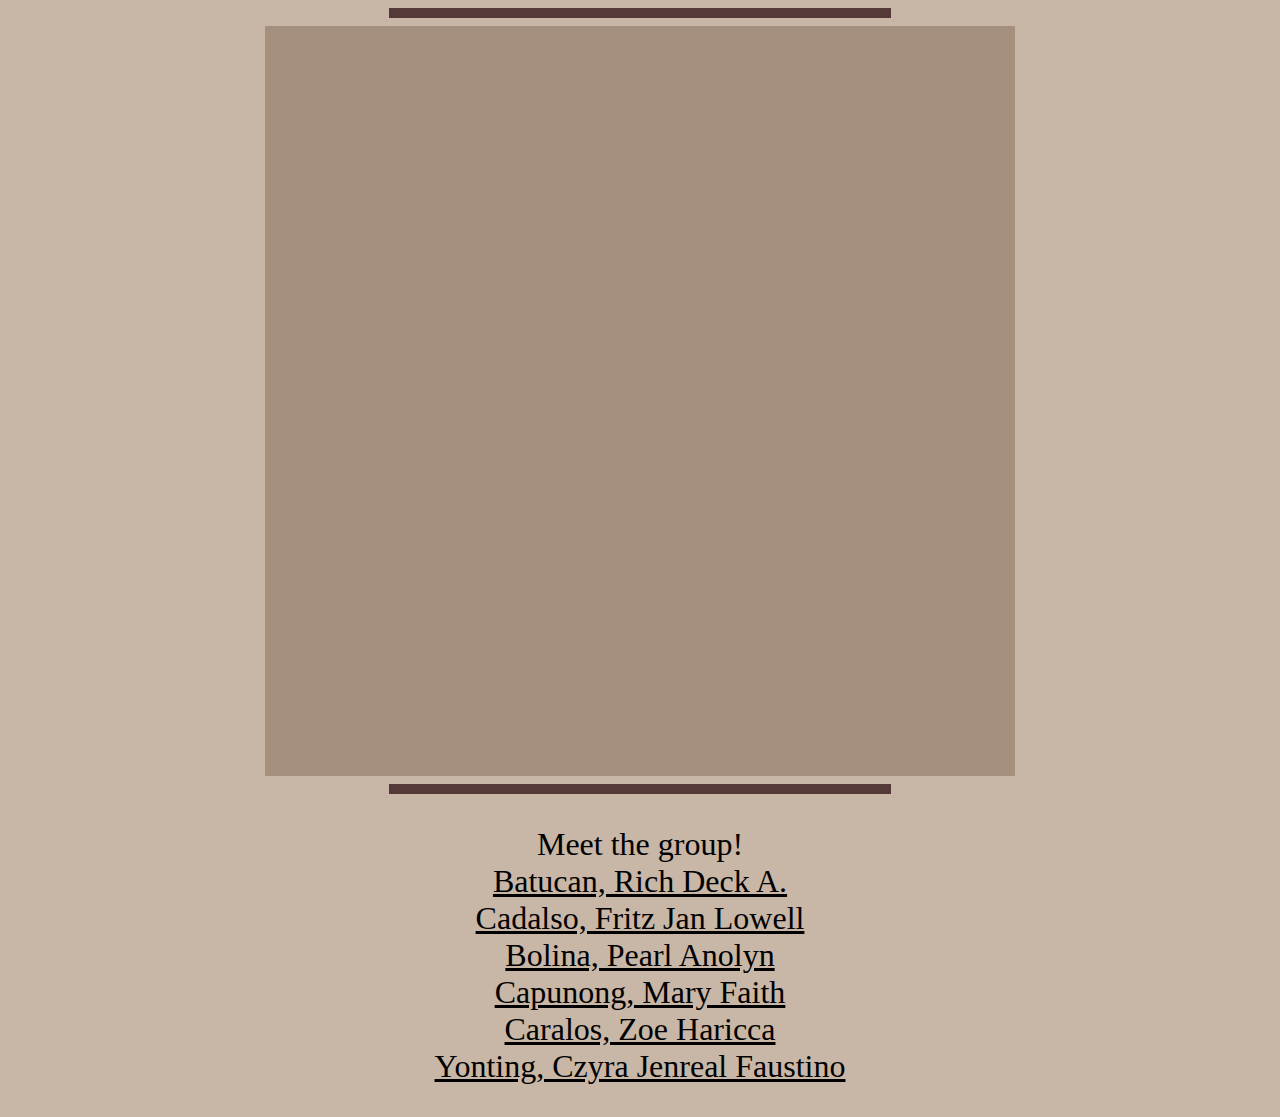
<file: file 2/Compilation of all websites Variation 2.html>
<html>
<head>
<title> ICT Group Performance Task </title>
</head>
<body style="background-color: #C8B6A6;"">

    <hr size="10" width="500" color="#553939">
<center><iframe name="iframe_a" style="border:5px;background-color: #A4907C;" title="all" height="750" width="750"> </iframe>
    <hr size="10" width="500" color="#553939">

    <p style="font-size:xx-large"> 
        Meet the group! <br>
        <a href="C:\Users\User\Downloads\Q4FIRSTGRPACT\Batucan.html" target="iframe_a" style="color:black;font-family: Verdana;"> Batucan, Rich Deck A.</a> <br>
        <a href="C:\Users\User\Downloads\Q4FIRSTGRPACT\Cadalso.html" target="iframe_a" style="color:black;font-family: Verdana;"> Cadalso, Fritz Jan Lowell</a> <br>
        <a href="C:\Users\User\Downloads\Q4FIRSTGRPACT\Bolina.html" target="iframe_a" style="color:black;font-family: Verdana;"> Bolina, Pearl Anolyn</a> <br>
        <a href="C:\Users\User\Downloads\Q4FIRSTGRPACT\Capunong.html" target="iframe_a" style="color:black;font-family: Verdana;"> Capunong, Mary Faith</a> <br>
        <a href="C:\Users\User\Downloads\Q4FIRSTGRPACT\Caralos.html" target="iframe_a" style="color:black;font-family: Verdana;"> Caralos, Zoe Haricca</a> <br>
        <a href="C:\Users\User\Downloads\Q4FIRSTGRPACT\Yonting.html" target="iframe_a" style="color:black;font-family: Verdana;"> Yonting, Czyra Jenreal Faustino</a> <br>
    </p>

</body>
</html>
</file>
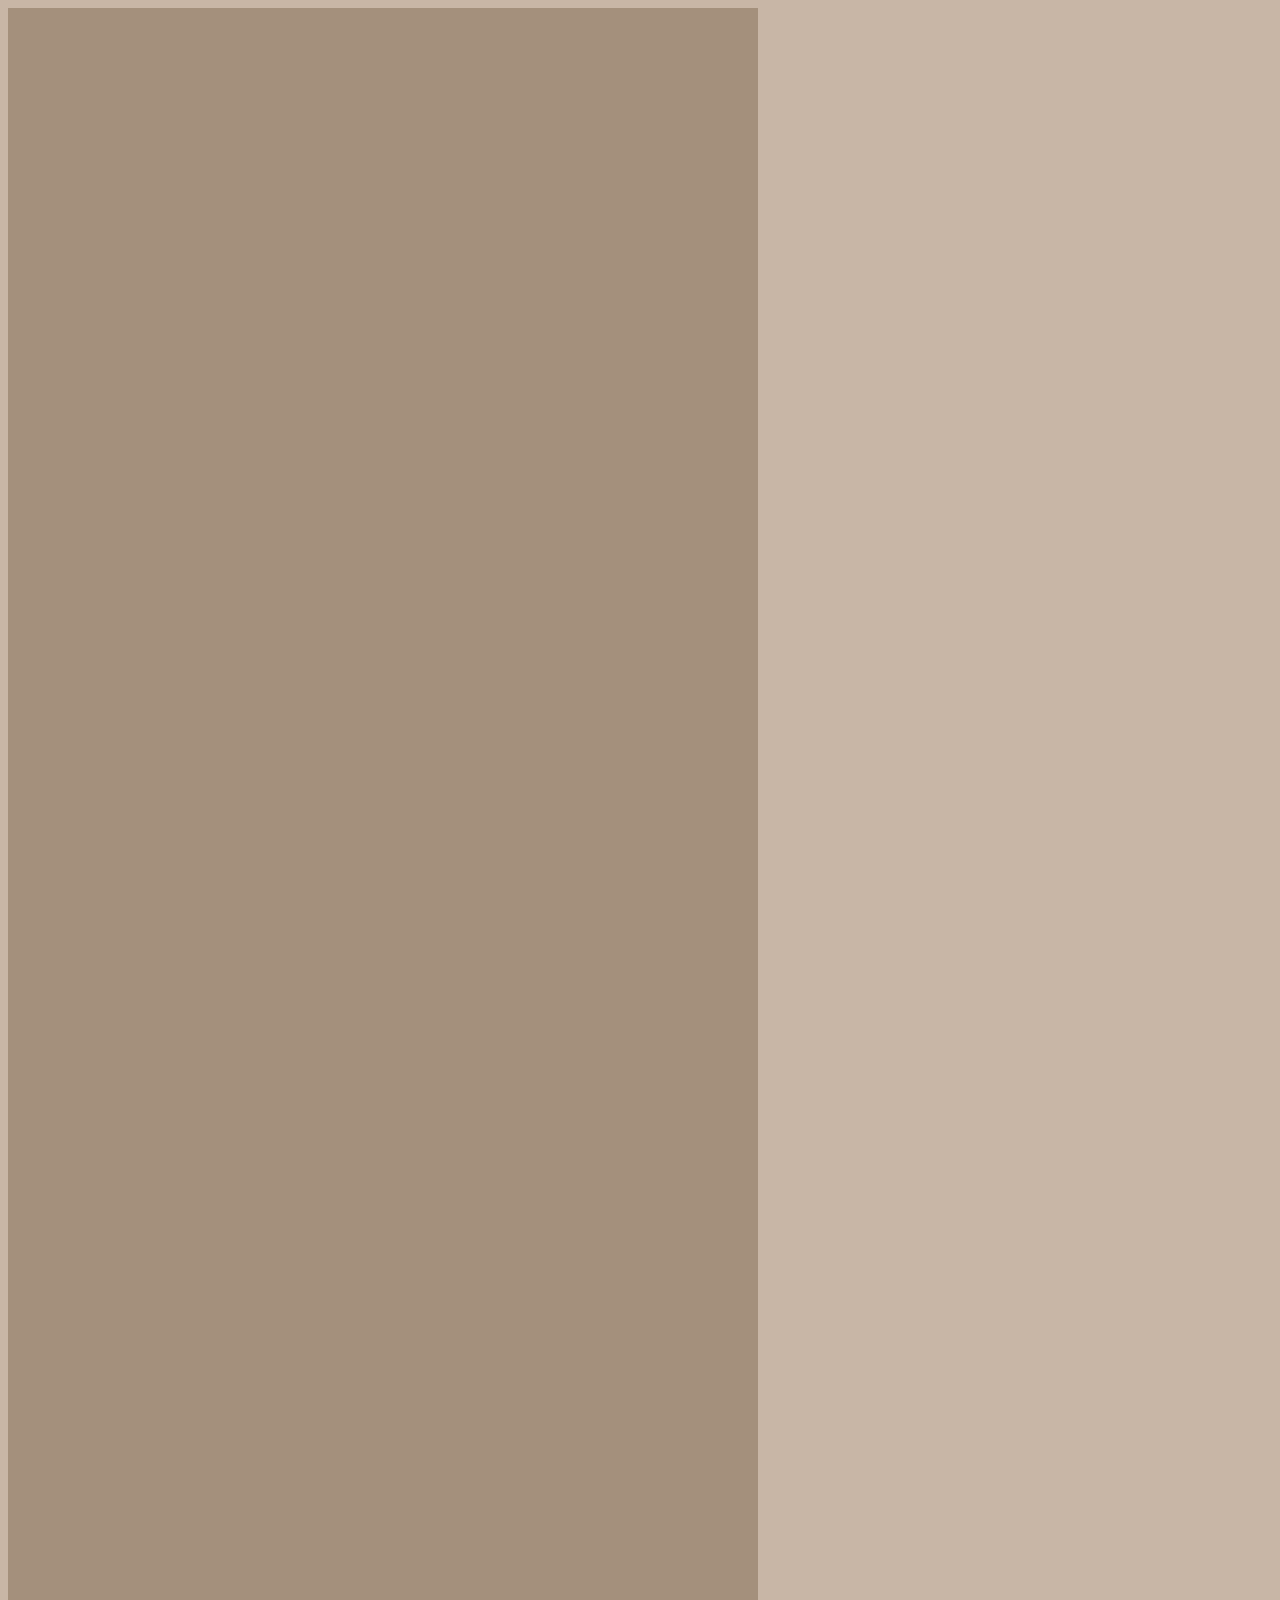
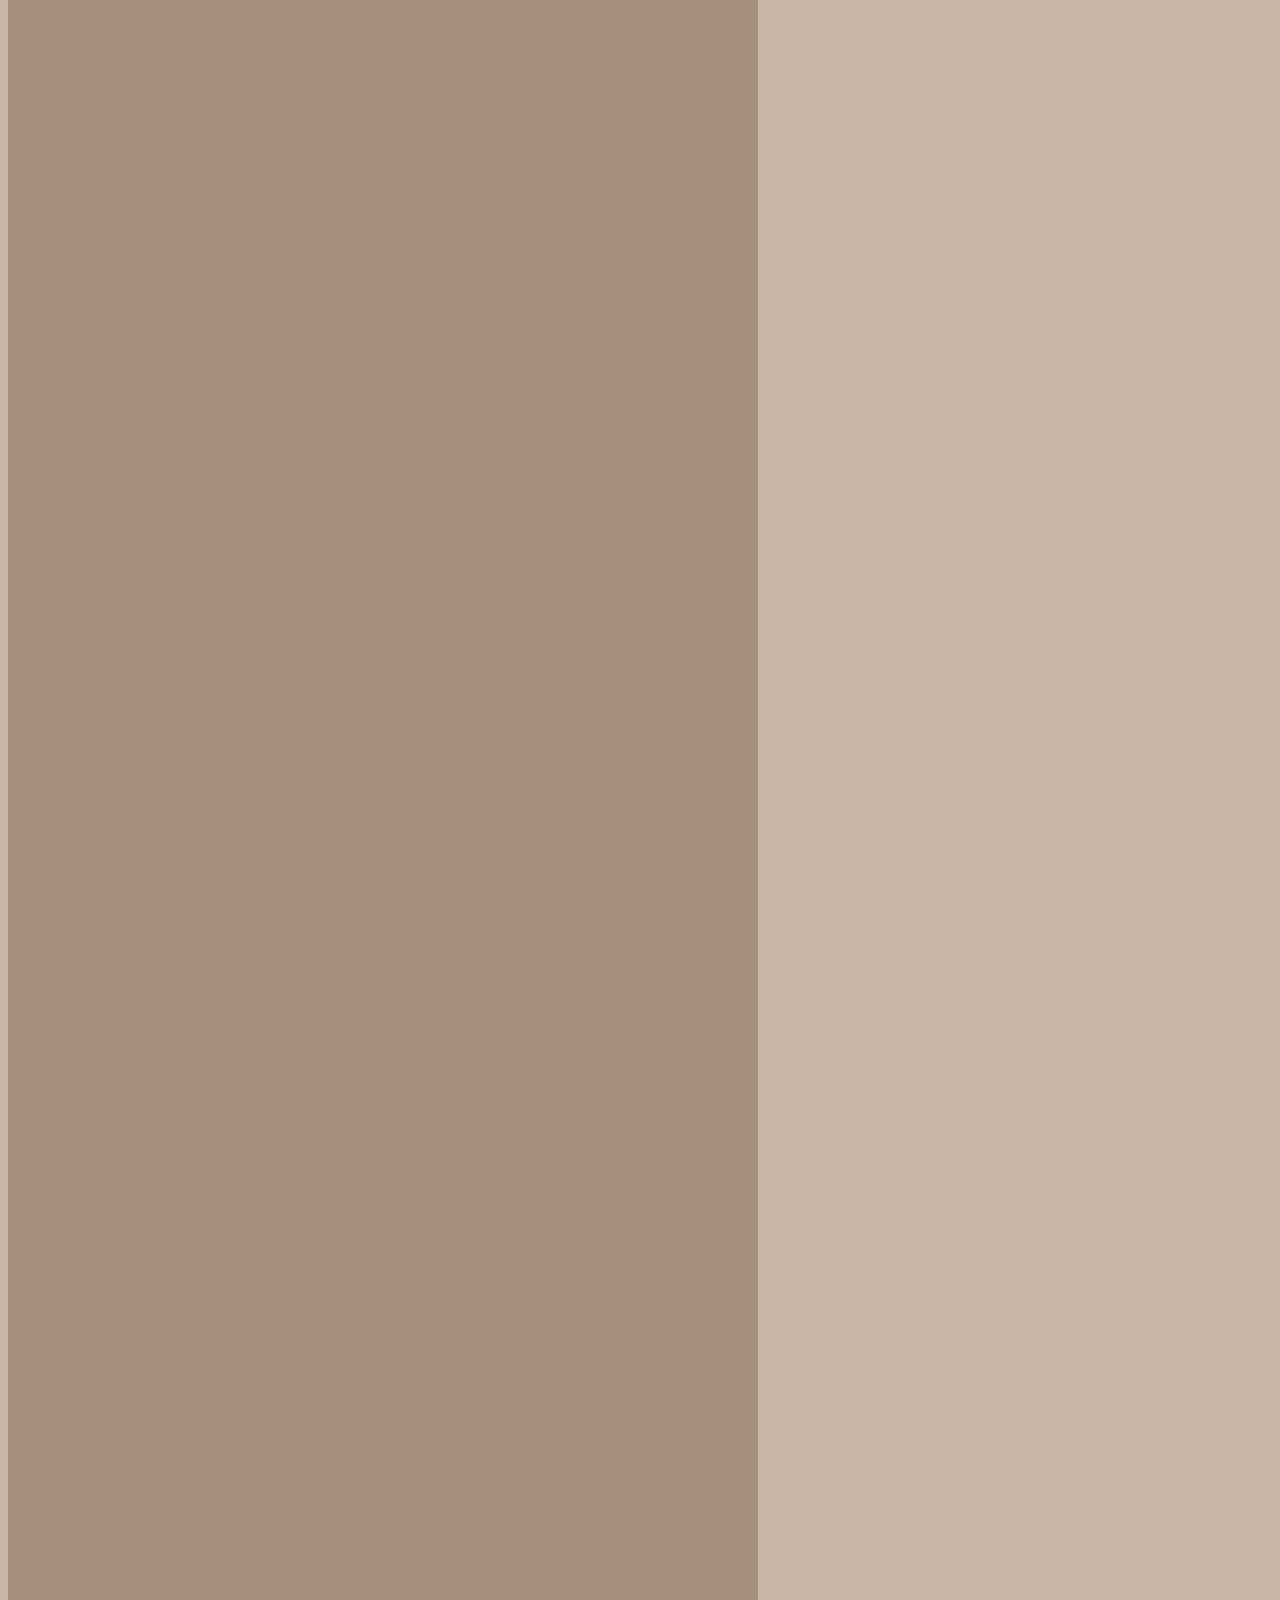
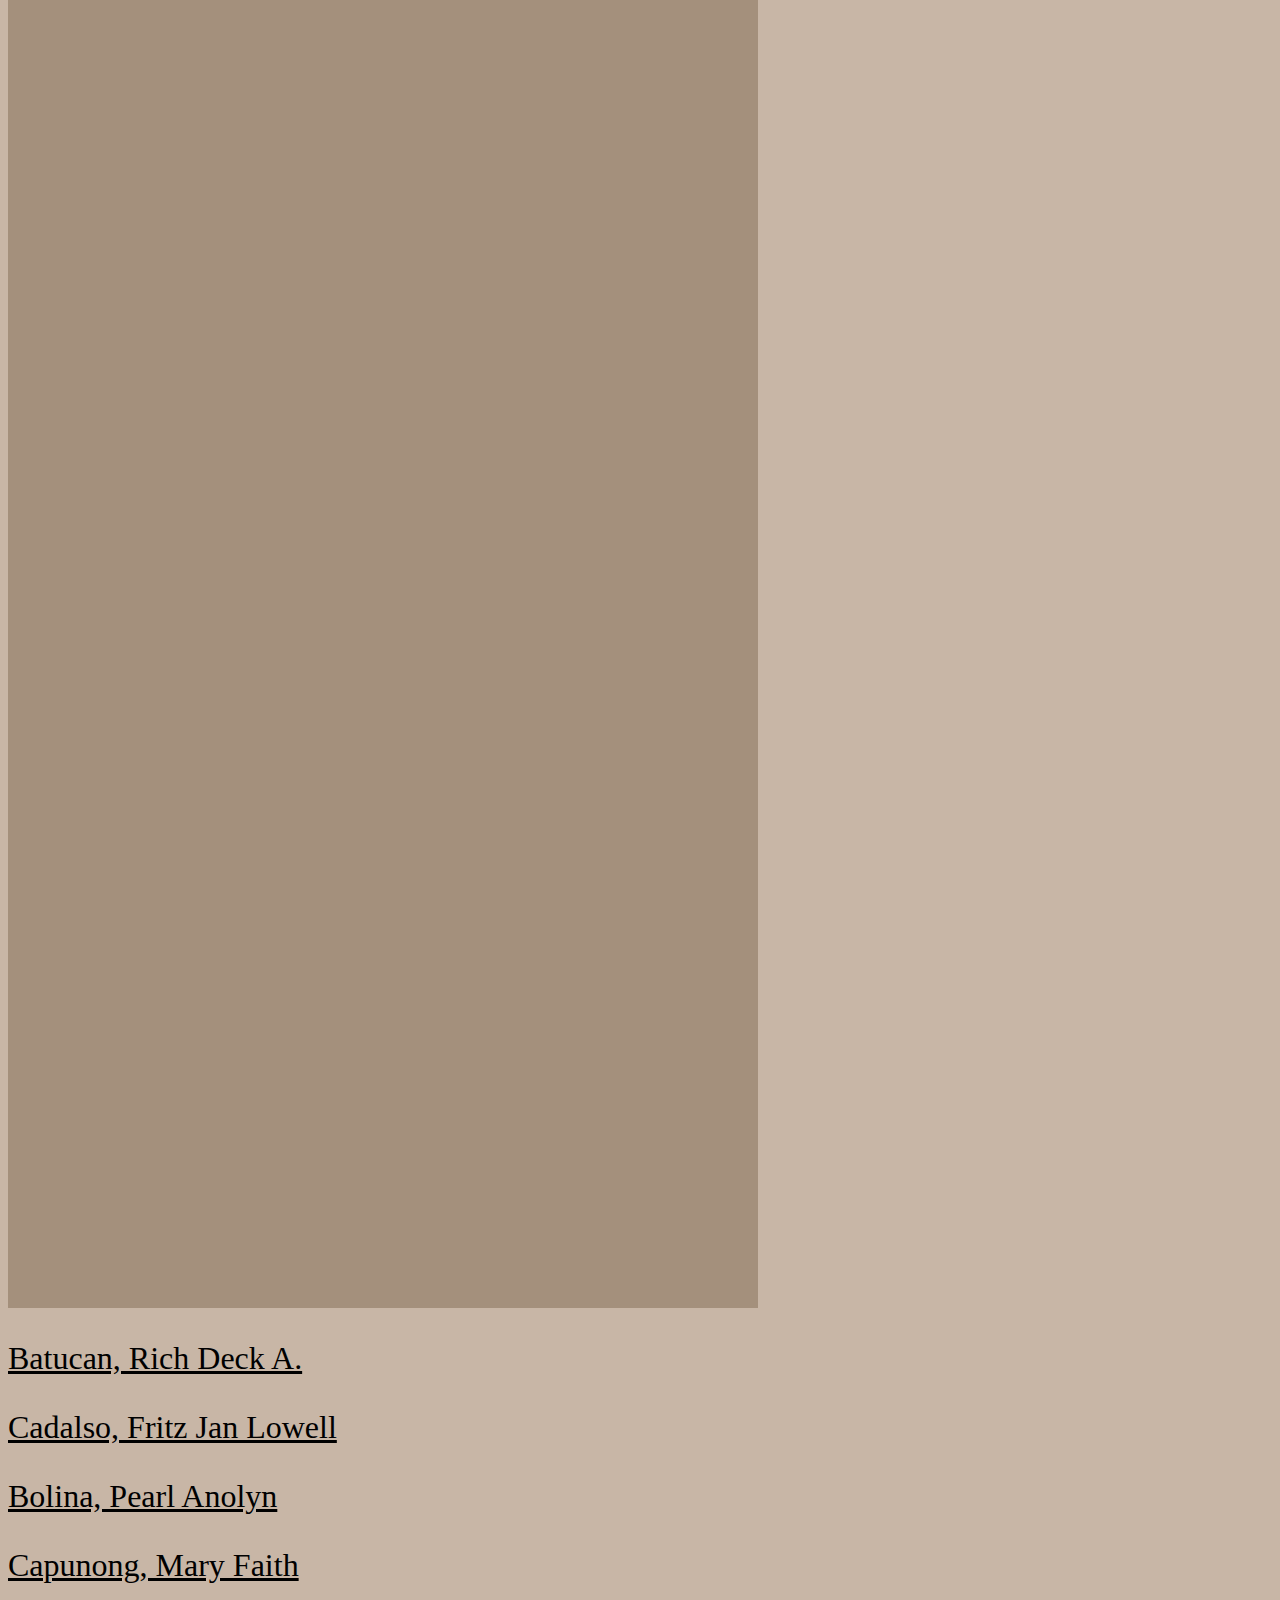
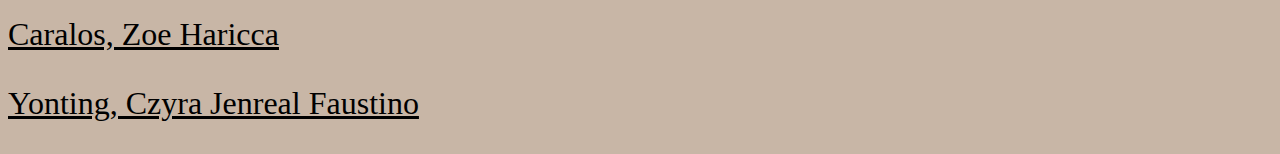
<file: file 2/Compilation of all websites.html>
<html>
<head>
<title> ICT Group Performance Task </title>
</head>
<body style="background-color: #C8B6A6;"">

<iframe name="iframe_a" style="border:5px;background-color: #A4907C;" title="Batucan" height="750" width="750"> </iframe>
<iframe name="iframe_b" style="border:5px;background-color: #A4907C;" title="Cadalso" height="750" width="750"> </iframe>
<iframe name="iframe_c" style="border:5px;background-color: #A4907C;" title="Bolina" height="750" width="750"> </iframe>
<iframe name="iframe_d" style="border:5px;background-color: #A4907C;" title="Capunong" height="750" width="750"> </iframe>
<iframe name="iframe_e" style="border:5px;background-color: #A4907C;" title="Caralos" height="750" width="750"> </iframe>
<iframe name="iframe_f" style="border:5px;background-color: #A4907C;" title="Yonting" height="750" width="750"> </iframe>

<p style="font-size:xx-large"> <a href="C:\Users\User\Downloads\Q4FIRSTGRPACT\Batucan.html" target="iframe_a" style="color:black;font-family: Verdana;"> Batucan, Rich Deck A.</a></p>
<p style="font-size:xx-large"> <a href="C:\Users\User\Downloads\Q4FIRSTGRPACT\Cadalso.html" target="iframe_b" style="color:black;font-family: Verdana;"> Cadalso, Fritz Jan Lowell</a></p>
<p style="font-size:xx-large"> <a href="C:\Users\User\Downloads\Q4FIRSTGRPACT\Bolina.html" target="iframe_c" style="color:black;font-family: Verdana;"> Bolina, Pearl Anolyn</a></p>
<p style="font-size:xx-large"> <a href="C:\Users\User\Downloads\Q4FIRSTGRPACT\Capunong.html" target="iframe_d" style="color:black;font-family: Verdana;"> Capunong, Mary Faith</a></p>
<p style="font-size:xx-large"> <a href="C:\Users\User\Downloads\Q4FIRSTGRPACT\Caralos.html" target="iframe_e" style="color:black;font-family: Verdana;"> Caralos, Zoe Haricca</a></p>
<p style="font-size:xx-large"> <a href="C:\Users\User\Downloads\Q4FIRSTGRPACT\Yonting.html" target="iframe_f" style="color:black;font-family: Verdana;"> Yonting, Czyra Jenreal Faustino</a></p>

</body>
</html>
</file>
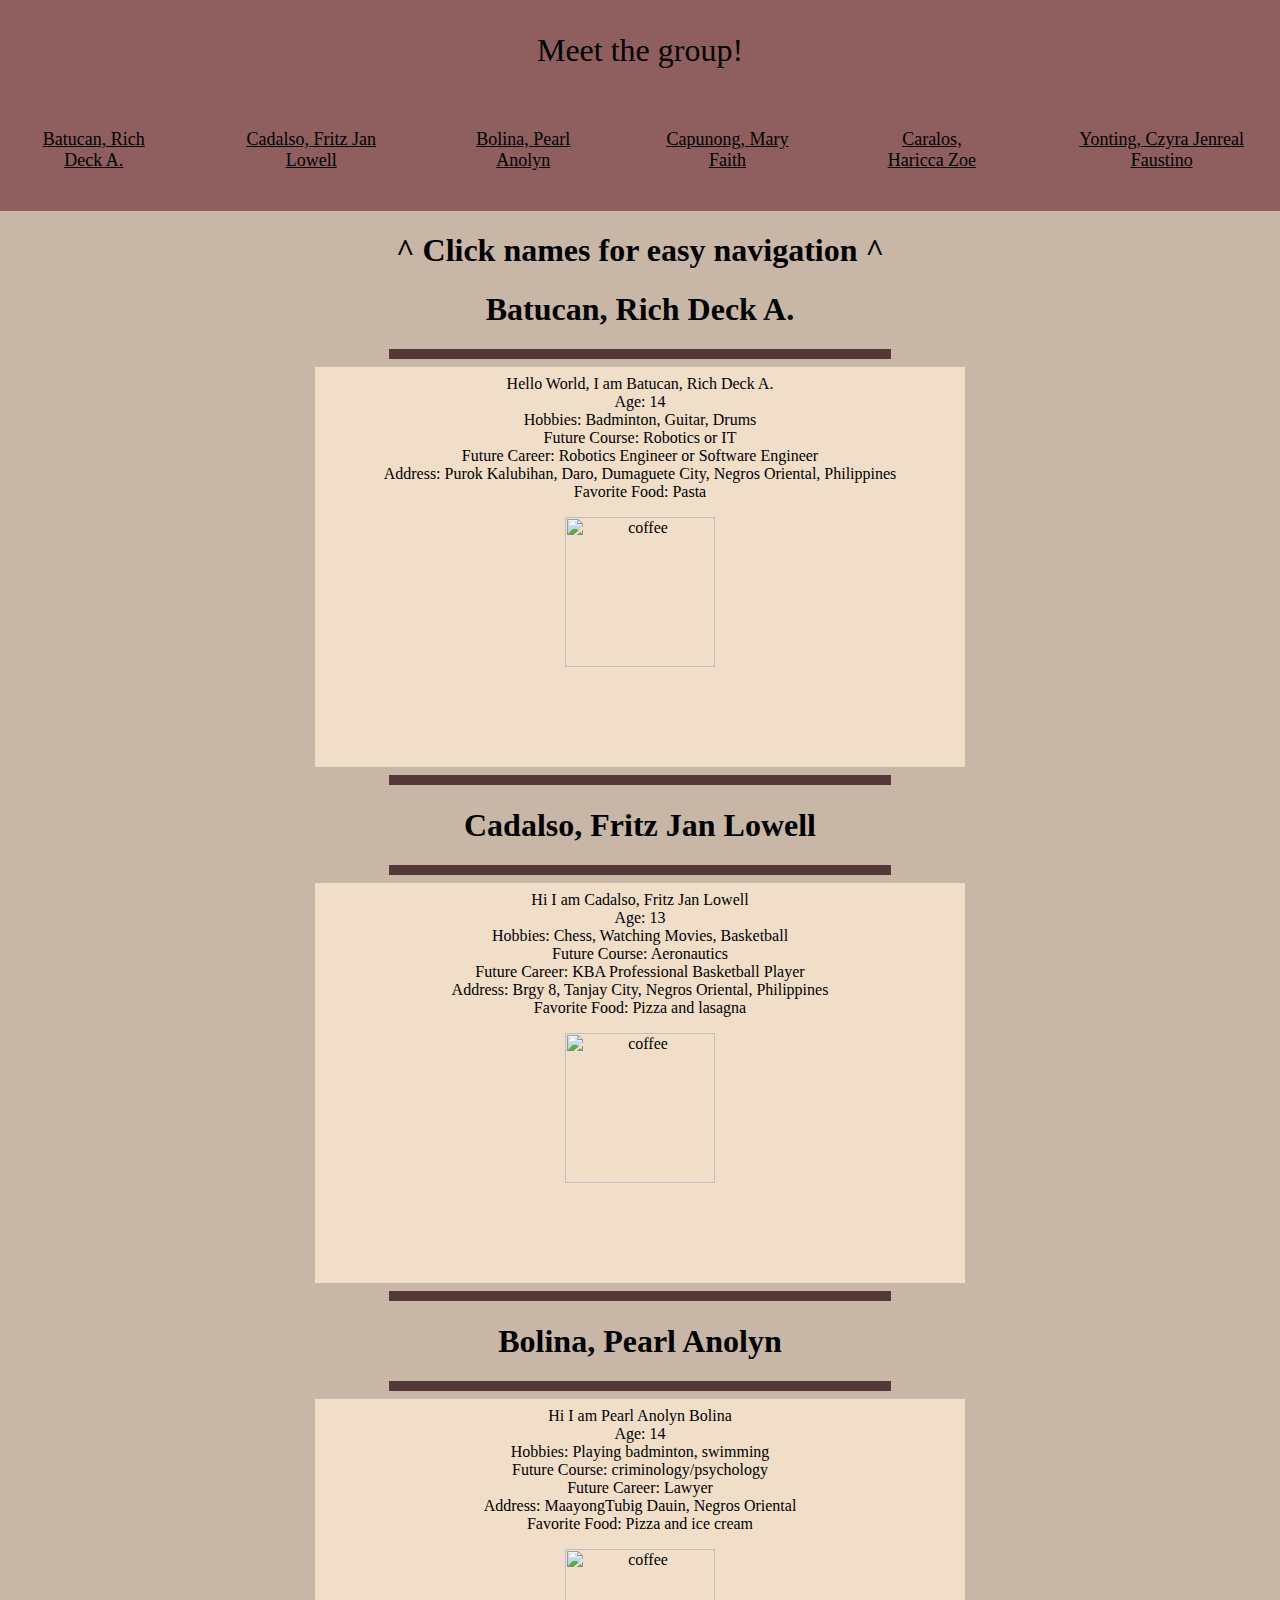
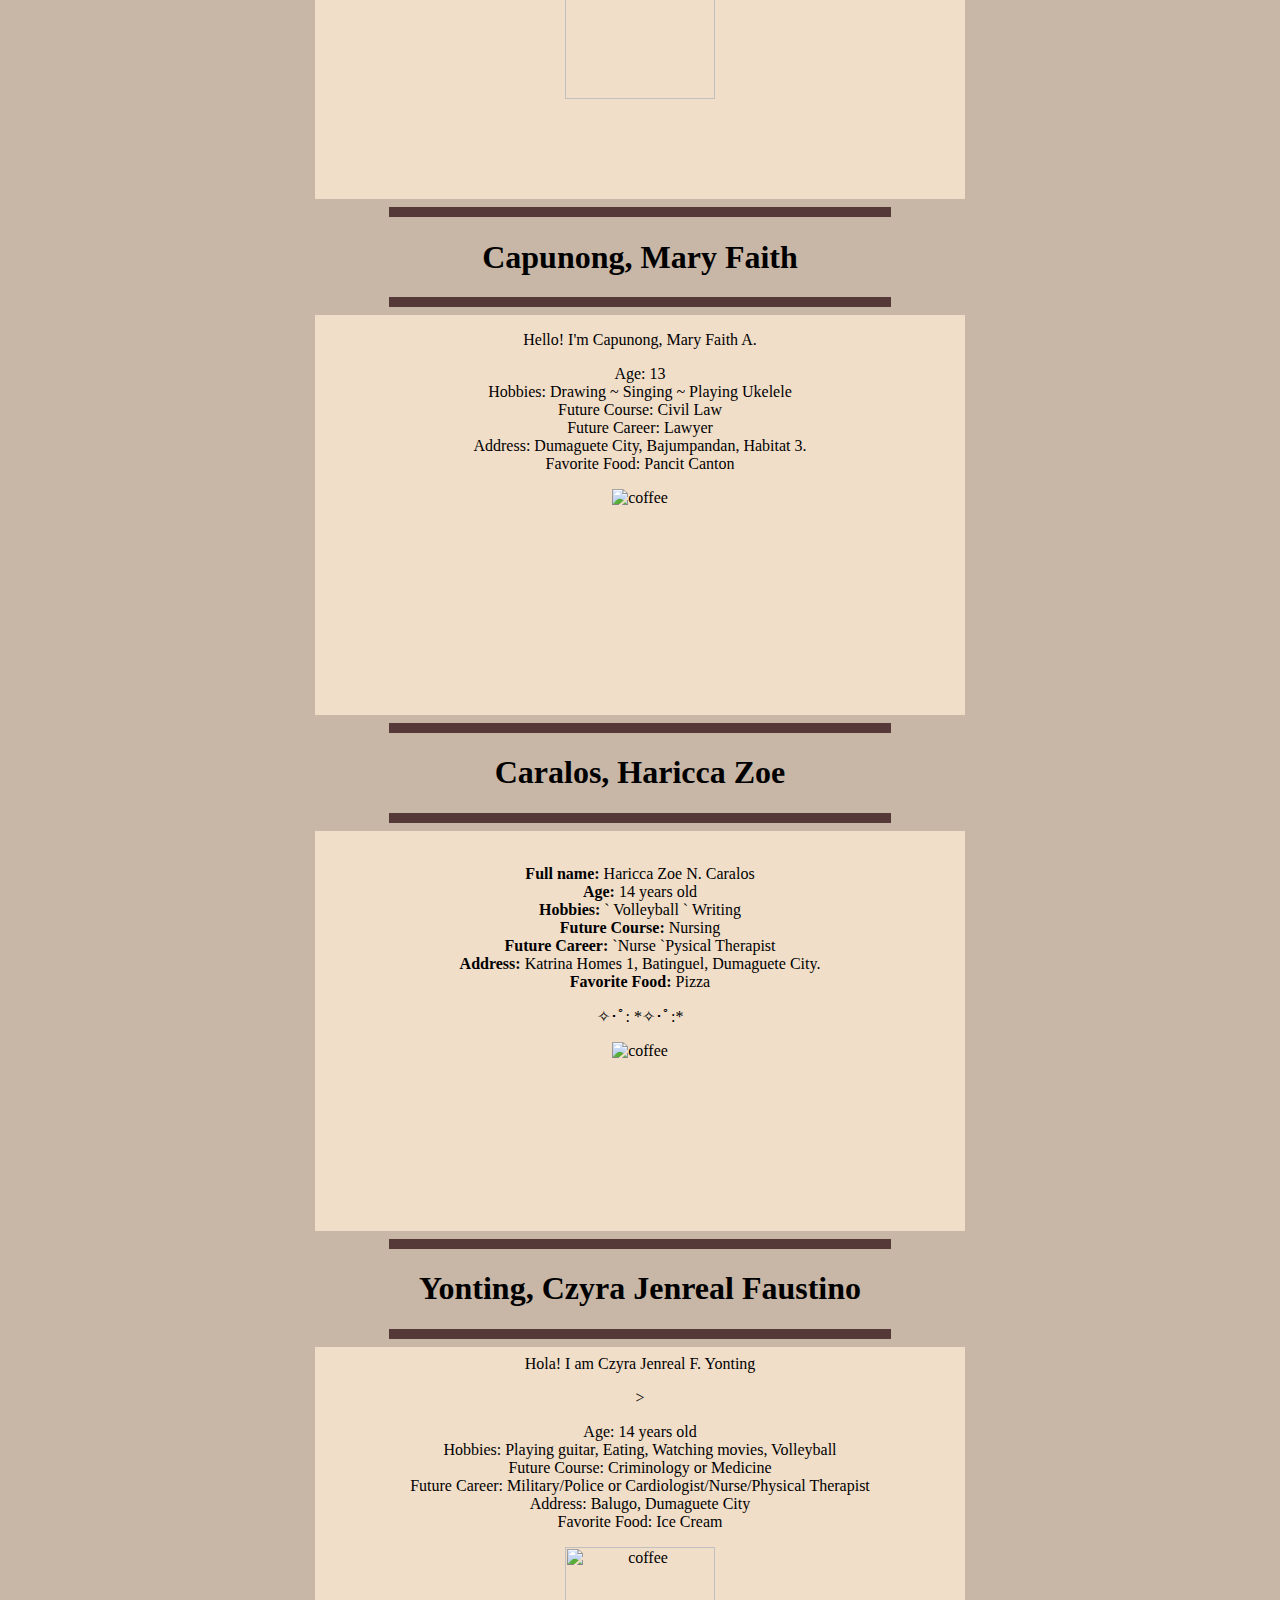
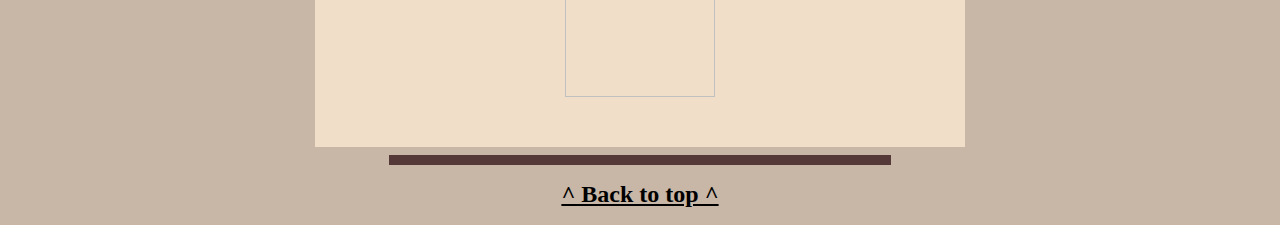
<file: file 2/Final Output.html>
<html>
<head>
<title> ICT Group Performance Task </title>
<meta name="viewport" content="width=device-width, initial-scale=1.0"> 
<link rel="stylesheet" href="./transition.css">
<style>
    
    html, body {
margin:0%
}
.easy-navi{
    position: -webkit-sticky;
    position: sticky;
    top: 0;
    left:10px;
    display: flex;
    width: 100%;
    background: #8f5e5e;
    padding: 32px;
    box-sizing: border-box;
    text-align: center;
    scroll-behavior: smooth;
    margin-top:-4px;
    
}


.meet{
    width: 100%;
    background: #8f5e5e;
    padding: 32px;
    box-sizing: border-box;
    text-align: center;
    scroll-behavior: smooth;
    margin-bottom: -4px;
}
</style>
</head>
<body style="background-color: #C8B6A6;font-family: Verdana;">

    
<p id="top"></p>

<center><p id="Batucan" class="meet" style="font-size:xx-large;font-family: Verdana;width:100%;"> 
Meet the group!  </p>
        
<div class="easy-navi" style="font-size:large;font-family: Verdana;">
<a href="#Batucan" style="color:black;font-family: Verdana;">
                Batucan, Rich Deck A.
            </a>   <pre>         </pre>
            
<a href="#Cadalso" style="color:black;font-family: Verdana;">
                Cadalso, Fritz Jan Lowell
            </a>   <pre>         </pre>
            
<a href="#Bolina" style="color:black;font-family: Verdana;">
                Bolina, Pearl Anolyn
            </a>  <pre>         </pre>
            
<a href="#Capunong" style="color:black;font-family: Verdana;">
                Capunong, Mary Faith
            </a>  <pre>         </pre>
            
<a href="#Caralos" style="color:black;font-family: Verdana;">
                Caralos, Haricca Zoe
            </a>  <pre>         </pre>
            
<a href="#Yonting" style="color:black;font-family: Verdana;">
                Yonting, Czyra Jenreal Faustino
            </a>
        </div>

        <h1 style="font-size:xx-large;font-family: Verdana;"> ^ Click names for easy navigation ^</h1>
    

    <h1 style="font-family: Verdana;"> Batucan, Rich Deck A.</h1>

                <hr size="10" width="500" color="#553939">
            <center><iframe id="Cadalso" src=".\Batucan.html" id="Batucan" name="iframe_a" style="border:5px;background-color: #A4907C;" title="all" height="400" width="650"> </iframe>
                <hr size="10" width="500" color="#553939">
    
    <h1 style="font-family: Verdana;"> Cadalso, Fritz Jan Lowell</h1>

                <hr size="10" width="500" color="#553939">
            <center><iframe id="Bolina" src=".\Cadalso.html" name="iframe_a" style="border:5px;background-color: #A4907C;" title="all" height="400" width="650"> </iframe>
                <hr size="10" width="500" color="#553939">

    <h1 style="font-family: Verdana;"> Bolina, Pearl Anolyn</h1>

                <hr size="10" width="500" color="#553939">
            <center><iframe id="Capunong" src=".\Bolina.html" name="iframe_a" style="border:5px;background-color: #A4907C;" title="all" height="400" width="650"> </iframe>
                <hr size="10" width="500" color="#553939">

    <h1 style="font-family: Verdana;"> Capunong, Mary Faith</h1>

                <hr size="10" width="500" color="#553939">
            <center><iframe id="Caralos" src=".\Capunong.html" name="iframe_a" style="border:5px;background-color: #A4907C;" title="all" height="400" width="650"> </iframe>
                <hr size="10" width="500" color="#553939">

    <h1 style="font-family: Verdana;"> Caralos, Haricca Zoe</h1>
    
                <hr size="10" width="500" color="#553939">
            <center><iframe id="Yonting" src=".\Caralos.html" name="iframe_a" style="border:5px;background-color: #A4907C;" title="all" height="400" width="650"> </iframe>
                <hr size="10" width="500" color="#553939">

    <h1 style="font-family: Verdana;"> Yonting, Czyra Jenreal Faustino</h1>
    
                <hr size="10" width="500" color="#553939">
            <center><iframe src=".\Yonting.html" name="iframe_a" style="border:5px;background-color: #A4907C;" title="all" height="400" width="650"> </iframe>
                <hr size="10" width="500" color="#553939">


                <p><b><a href="#top" style="color:black;font-family: Verdana;font-size:x-large;">
                    ^ Back to top ^
                </a> </b></p>
                <script src="page trans.js"></script>
</body>
</html>
</file>
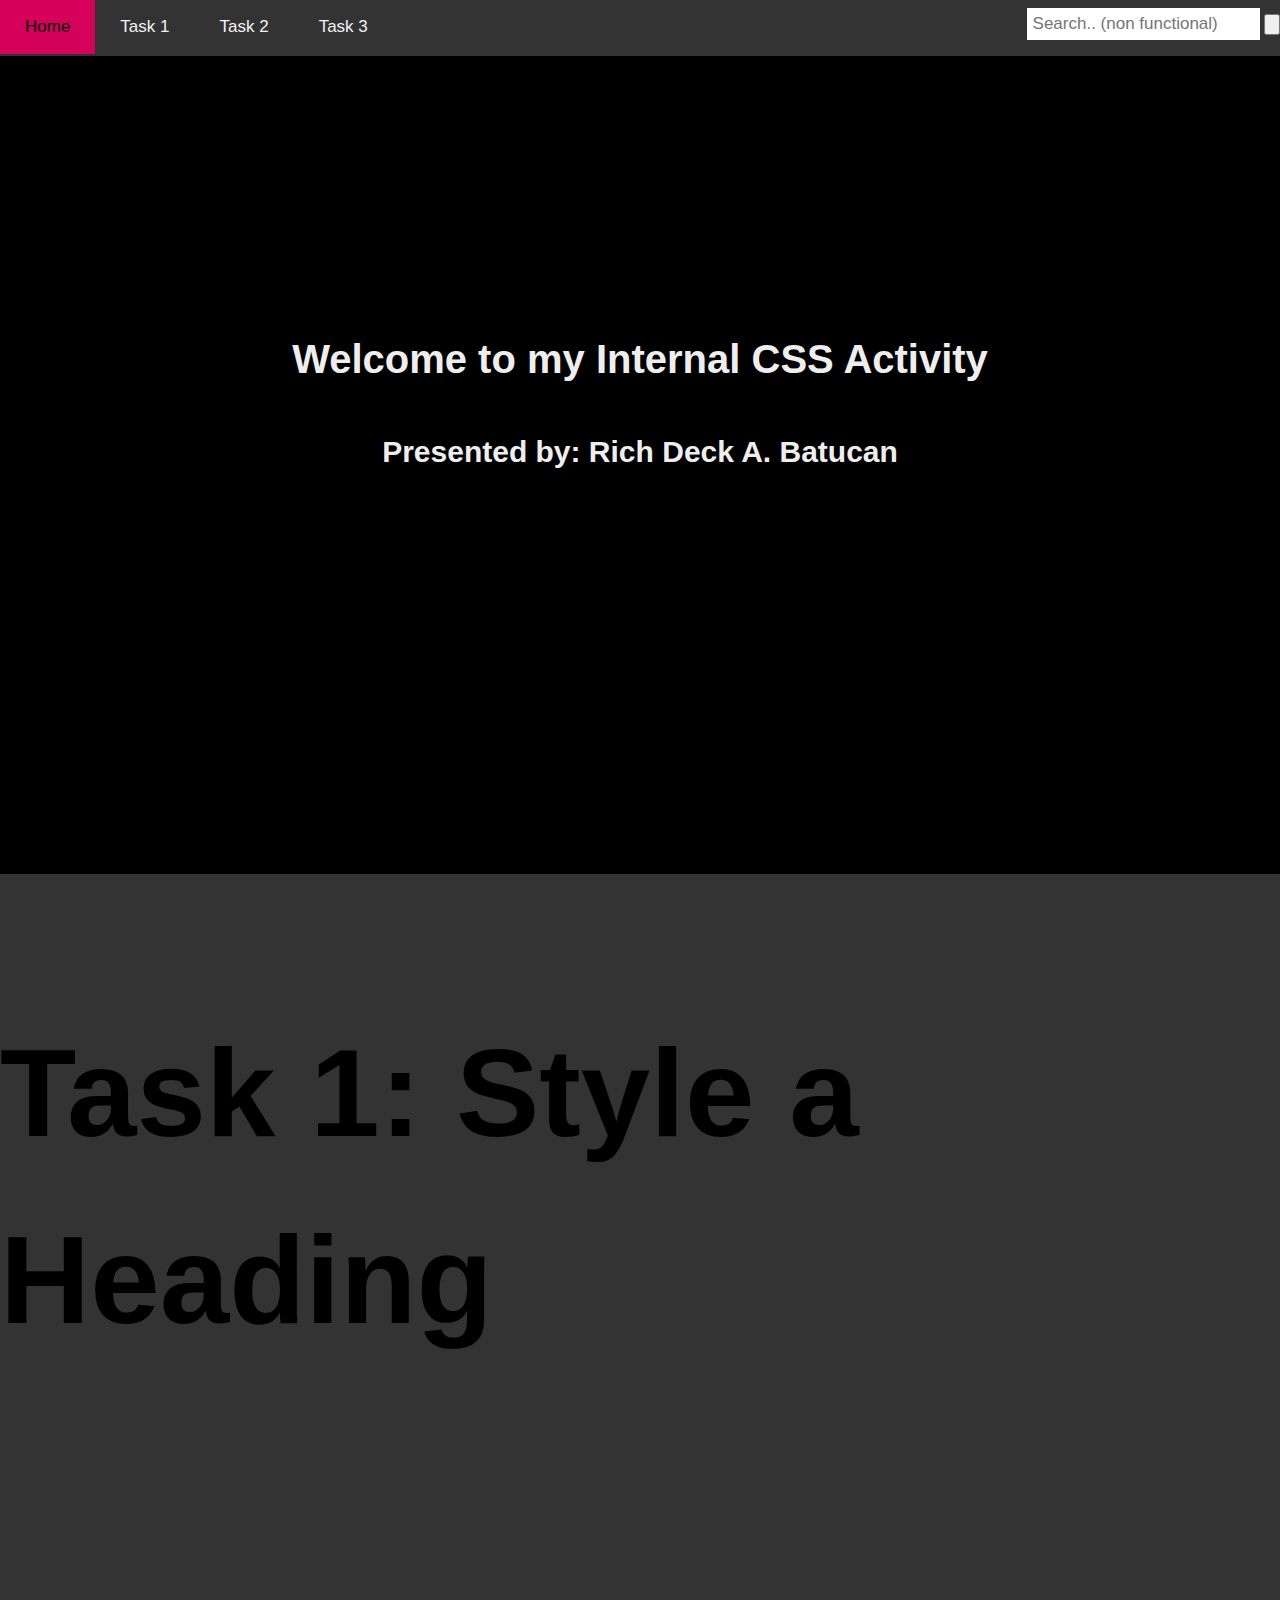
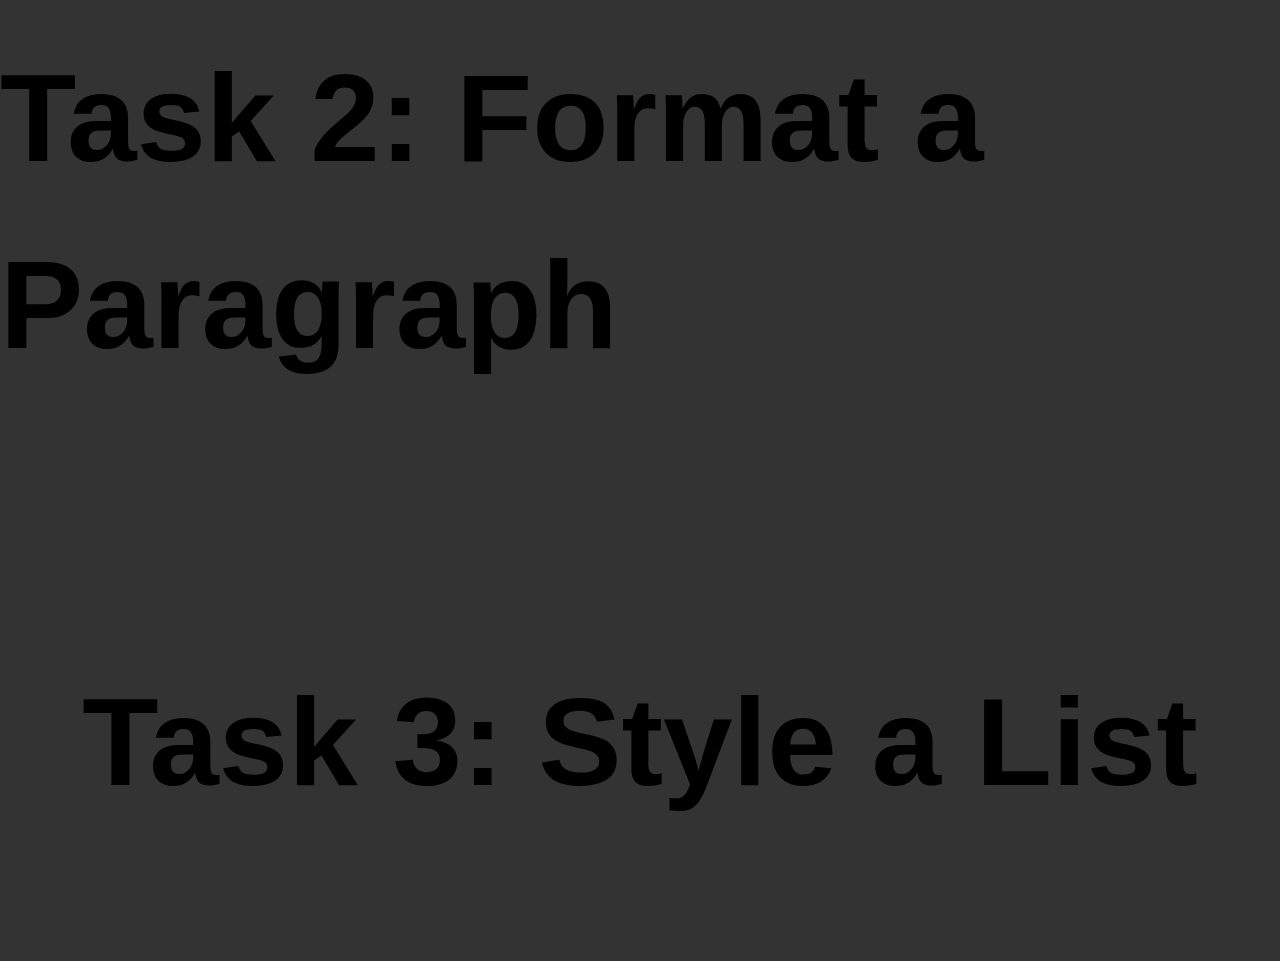
<file: file 3/Home.html>
<html>
    <head> 
        <meta name="viewport" content="width=device-width, initial-scale=1">
        <link rel="stylesheet" href="./styles.css">
        <link rel="stylesheet" href="./master.css">
        <link rel="stylesheet" href="https://cdnjs.cloudflare.com/ajax/libs/font-awesome/4.7.0/css/font-awesome.min.css">

    </head>
<body>

    <button onclick="topFunction()" id="myBtn" title="Go to top">^^</button>

    <div class="topnav">
        <a class="active" href="./Home.html">Home</a>
        <a href="./Task 1 (Home).html">Task 1</a>
        <a href="./Task 2.html">Task 2</a>
        <a href="./Task 3.html">Task 3</a>
        <div class="search-container">
            <form action="/action_page.php">
              <input type="text" placeholder="Search.. (non functional)" name="search">
              <input type="button">
            </form>
          </div>
    </div>
<br>
<br>
<br>
<br>
<br>
<br>
<script src="top.js"></script>
<br>
<br>
<br>
<br>
  <center> <h2 class="a"> Welcome to my Internal CSS Activity</h2>
    <h4 class="a"> Presented by: Rich Deck A. Batucan</h4></center> 

    <br>
    <br>
    <br>
    <br>
    <br>
    <br>
    <br>
    <br>
<br>
<br>
<br>
<br>
<br>
<br>
<br>
    <section>
        <h3> <a class="yes" href="./Task 1 (Home).html" >Task 1: Style a Heading</a></h1> <br>
    </section>
    <section>
        <h3> <a class="yes" href="./Task 2.html" >Task 2: Format a Paragraph</a></h1> <br>
    </section>
    <section>
        <h3> <a class="yes" href="./Task 3.html" >Task 3: Style a List</a></h1> <br>
    </section>
    
    <script>
        function myFunction() {

        }
    </script>

</body>
</html>
</file>
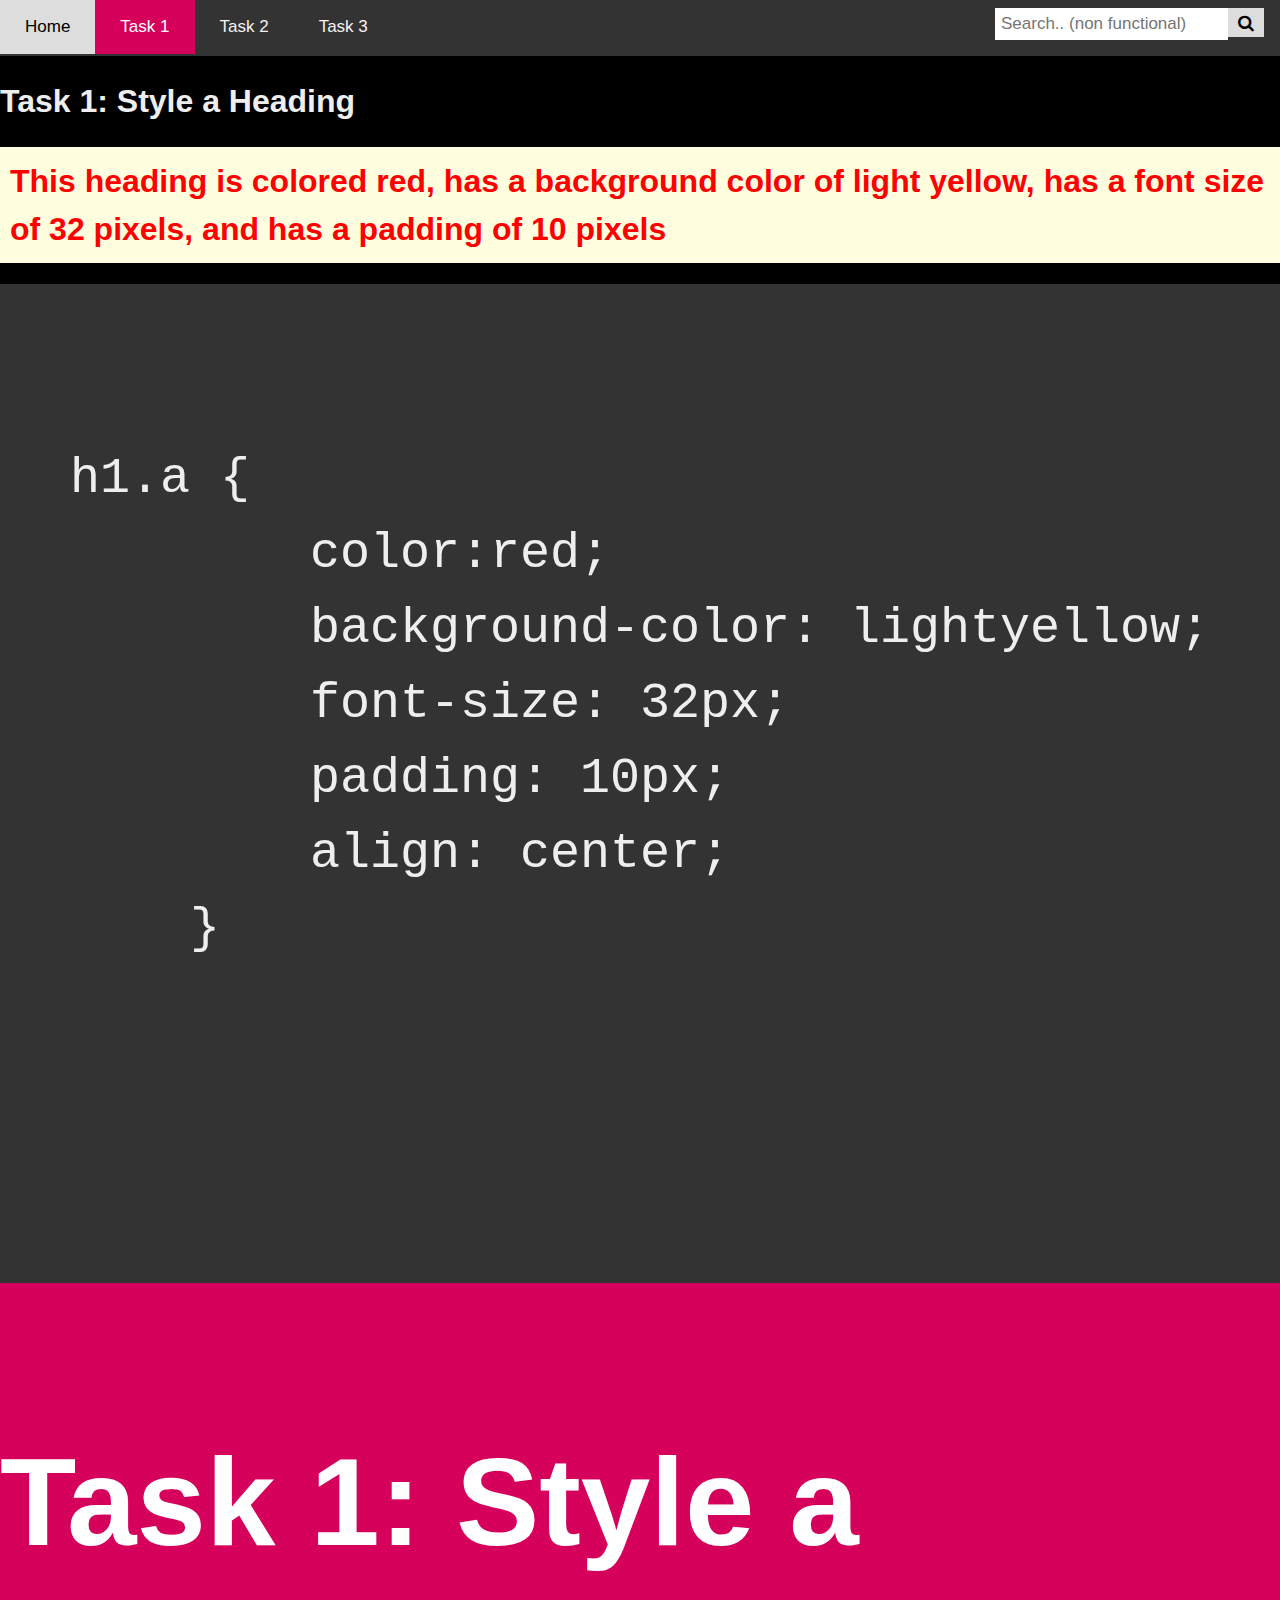
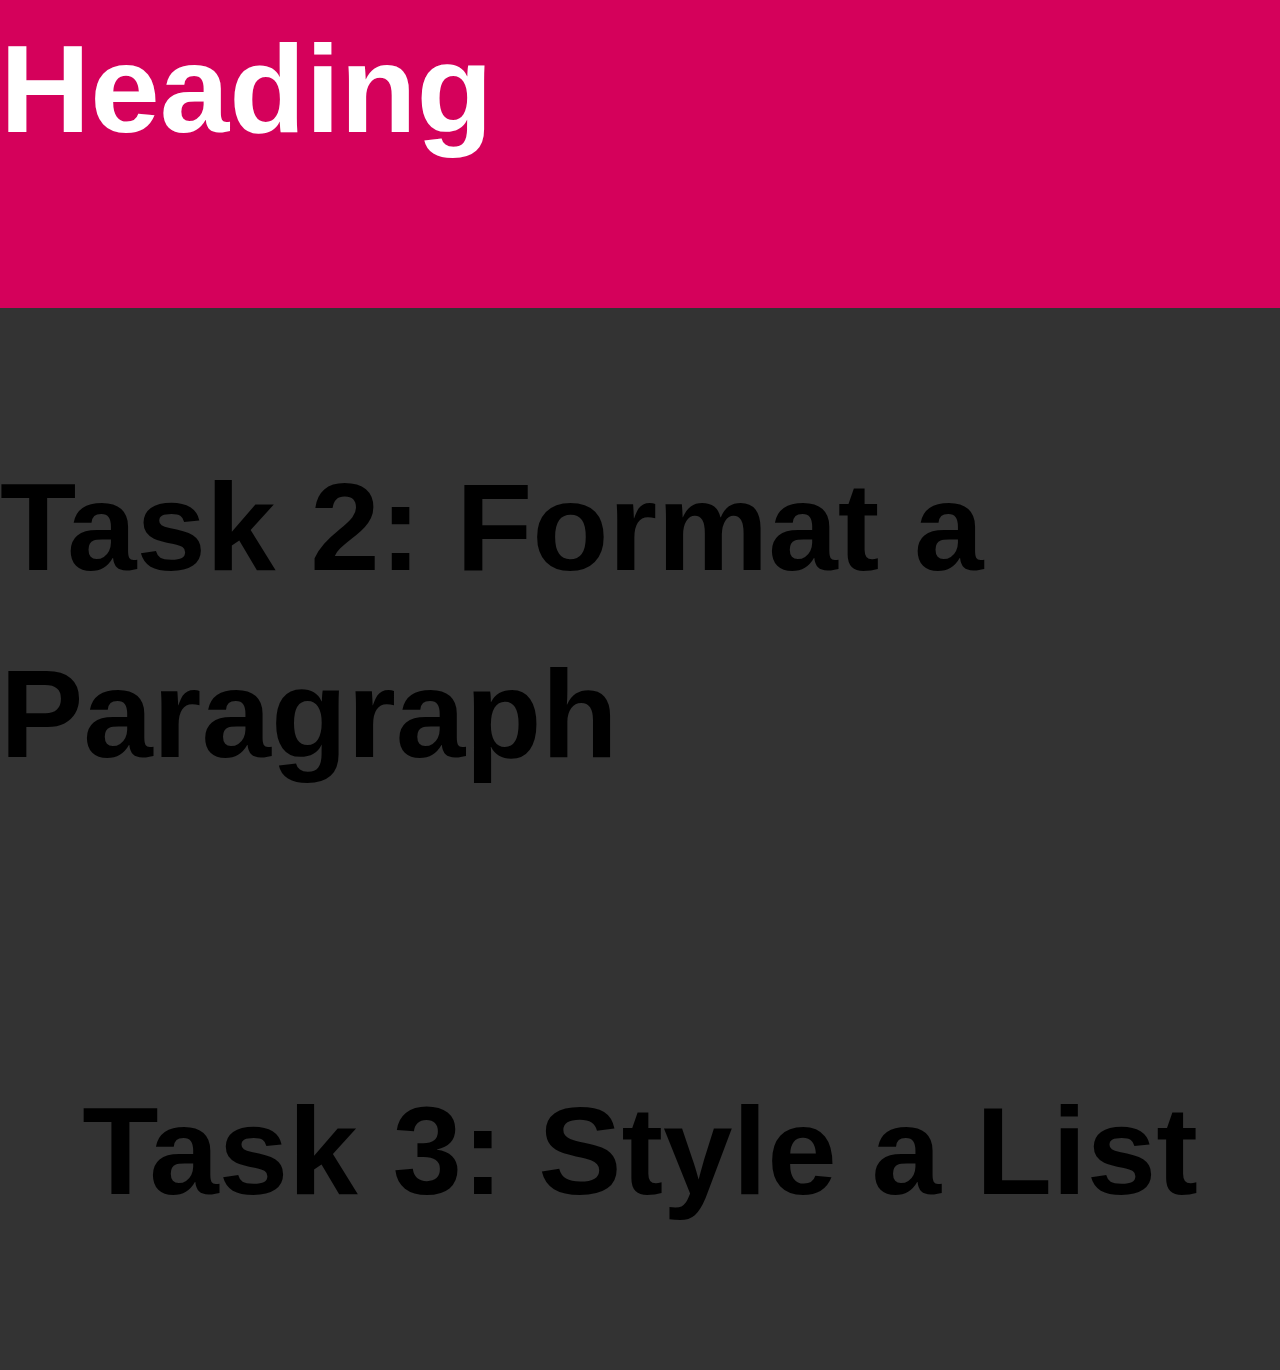
<file: file 3/Task 1 (Home).html>
<html>
    <head> 
        <meta name="viewport" content="width=device-width, initial-scale=1">
        <link rel="stylesheet" href="./styles.css">
        <link rel="stylesheet" href="./master.css">
        <link rel="stylesheet" href="https://cdnjs.cloudflare.com/ajax/libs/font-awesome/4.7.0/css/font-awesome.min.css">
        <link rel="stylesheet" href="./transition.css">
    </head>
<body>

    <button onclick="topFunction()" id="myBtn" title="Go to top">^^</button>

    <div class="topnav">
        <a href="./Home.html">Home</a>
        <a class="active" href="./Task 1 (Home).html">Task 1</a>
        <a href="./Task 2.html">Task 2</a>
        <a href="./Task 3.html">Task 3</a>
        <div class="search-container">
            <form action="/action_page.php">
              <input type="text" placeholder="Search.. (non functional)" name="search">
              <button type="submit"><i class="fa fa-search"></i></button>
            </form>
          </div>
    </div>

    <h1> Task 1: Style a Heading</h1>

    <h1 class="a">This heading is colored red, has a background color of light yellow, has a font size of 32 pixels, and has a padding of 10 pixels</h1>
    <section>
       <pre><p style="font-size:50px;">h1.a {
        color:red;
        background-color: lightyellow;
        font-size: 32px;
        padding: 10px;
        align: center;
    }</p> </pre>
    </section>
    <section class="active">
        <h3 class="active"> <a class="yes active" href="./Task 1 (Home).html" >Task 1: Style a Heading</a></h1> <br>
    </section>
    <section>
        <h3> <a class="yes" href="./Task 2.html" >Task 2: Format a Paragraph</a></h1> <br>
    </section>
    <section>
        <h3> <a class="yes" href="./Task 3.html" >Task 3: Style a List</a></h1> <br>
    </section>


<script src="top.js"></script>
<script src="page trans.js"></script>

</body>
</html>
</file>
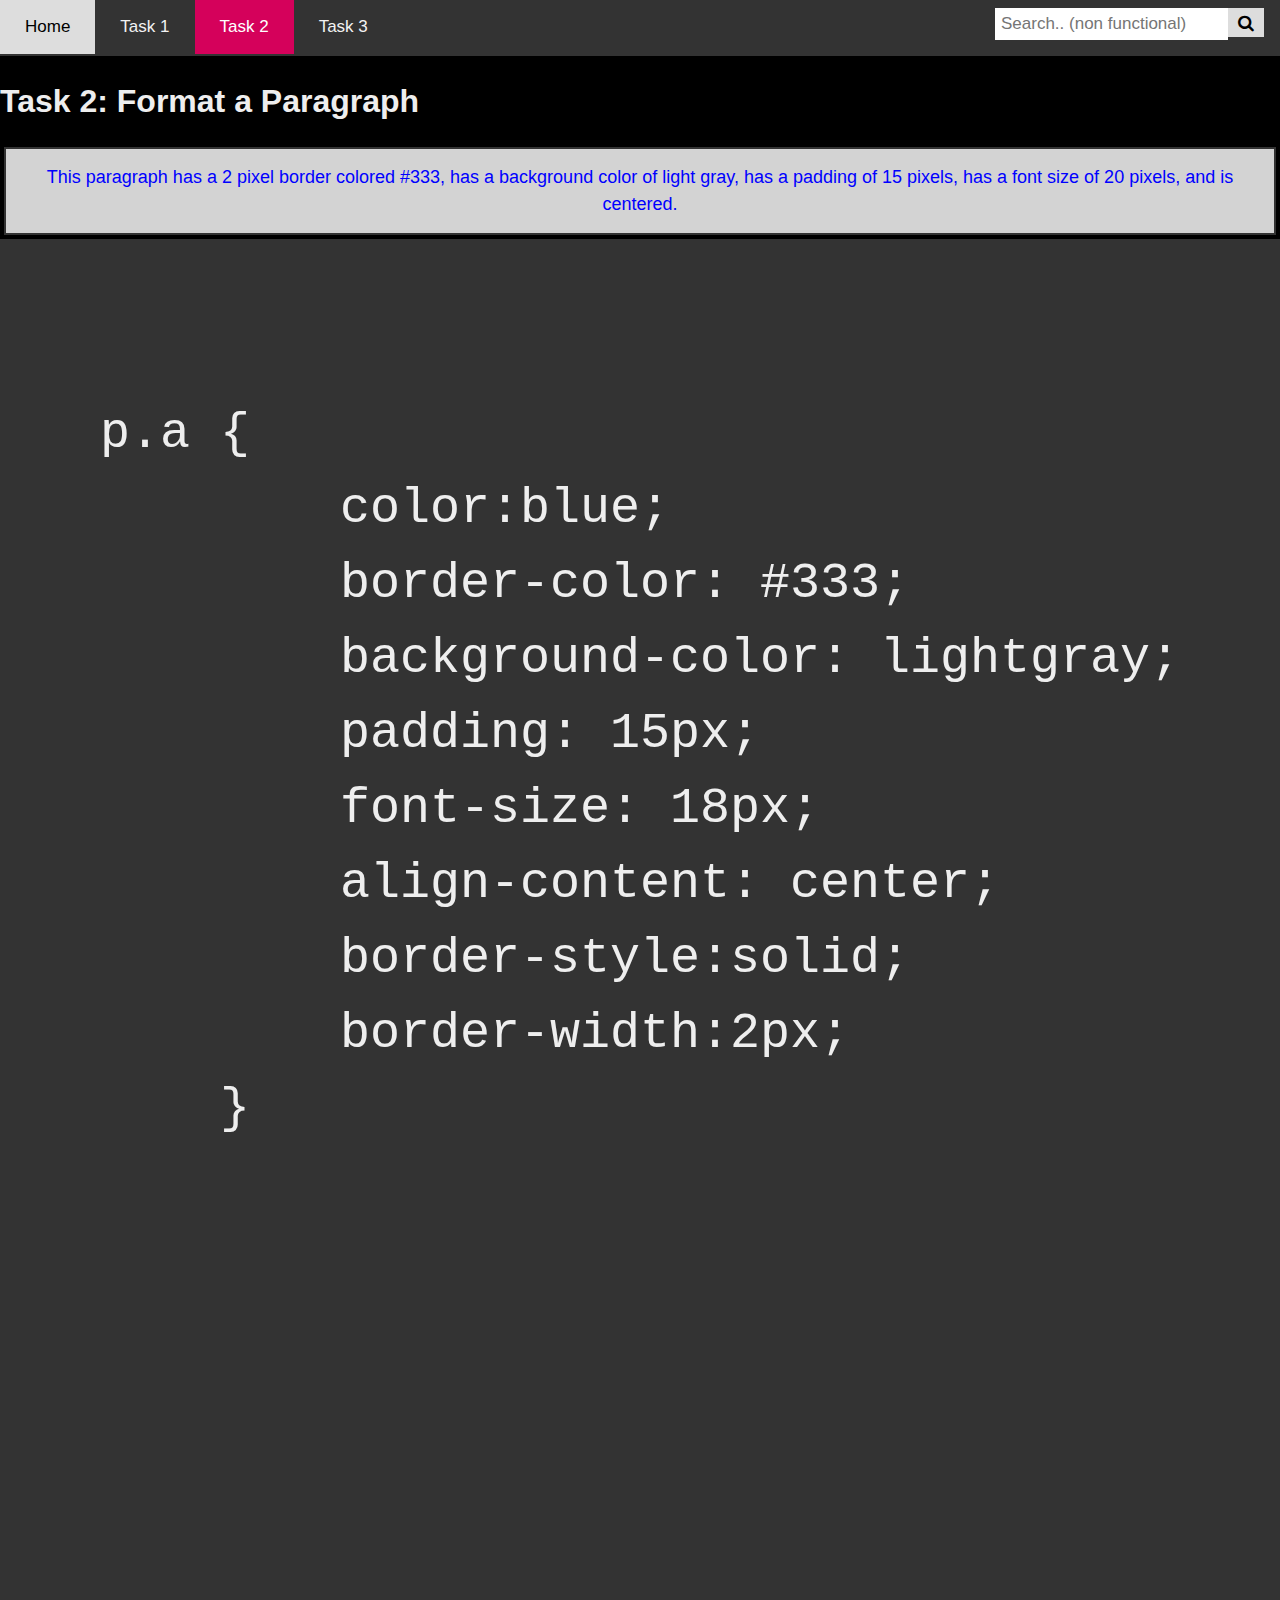
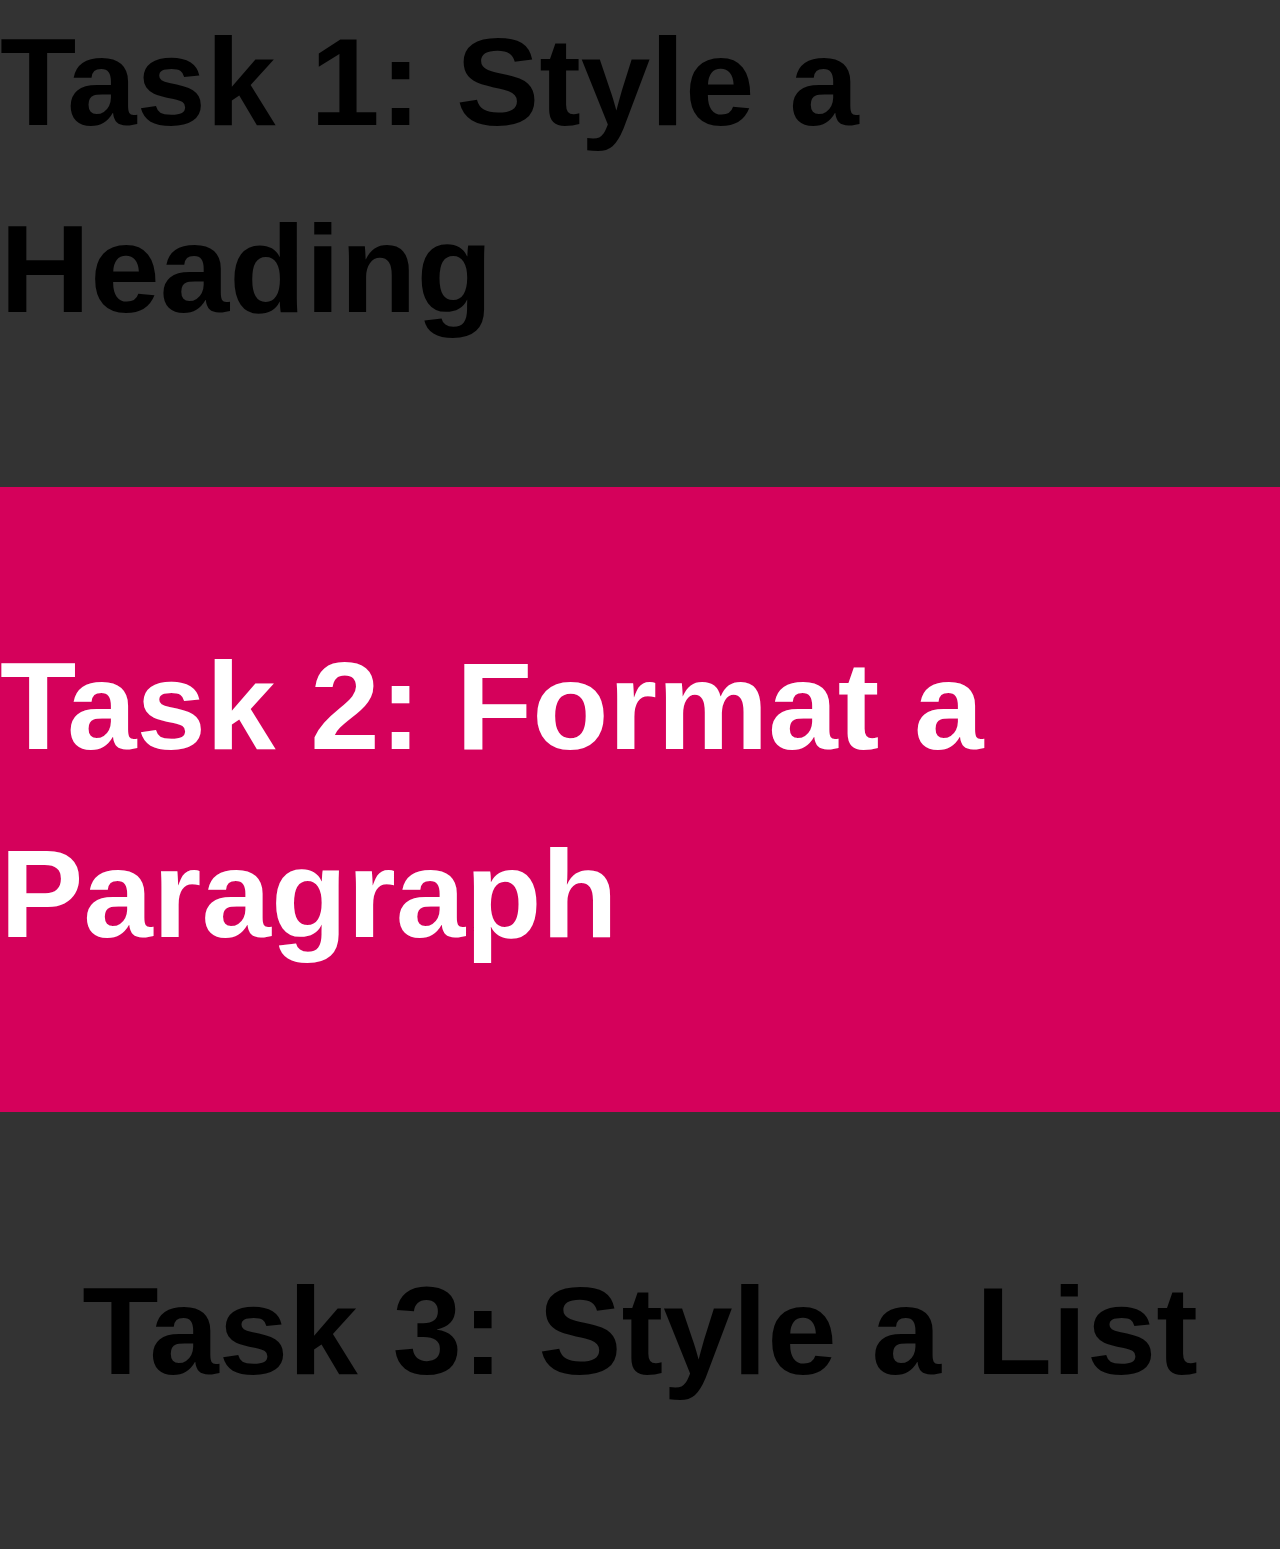
<file: file 3/Task 2.html>
<html>
    <head> 
        <meta name="viewport" content="width=device-width, initial-scale=1">
        <link rel="stylesheet" href="./styles.css">
        <link rel="stylesheet" href="./master.css">
        <link rel="stylesheet" href="https://cdnjs.cloudflare.com/ajax/libs/font-awesome/4.7.0/css/font-awesome.min.css">
    </head>
<body>
    <button onclick="topFunction()" id="myBtn" title="Go to top">^^</button>

    <div class="topnav">
        <a href="./Home.html">Home</a>
        <a href="./Task 1 (Home).html">Task 1</a>
        <a class="active" href="./Task 2.html">Task 2</a>
        <a href="./Task 3.html">Task 3</a>
        <div class="search-container">
            <form action="/action_page.php">
              <input type="text" placeholder="Search.. (non functional)" name="search">
              <button type="submit"><i class="fa fa-search"></i></button>
            </form>
          </div>
    </div>

    <h1> Task 2: Format a Paragraph</h1>

    <center><p class="a">This paragraph has a 2 pixel border colored #333, has a background color of light gray, has a padding of 15 pixels, has a font size of 20 pixels, and is centered.</p> </center>
    <section>
       <pre><p style="font-size:50px;">p.a {
        color:blue;
        border-color: #333;
        background-color: lightgray;
        padding: 15px;
        font-size: 18px;
        align-content: center;
        border-style:solid;
        border-width:2px;
    }</p> </pre>
    </section>
    <section>
        <h3> <a class="yes" href="./Task 1 (Home).html" >Task 1: Style a Heading</a></h1> <br>
    </section>
    <section class="active">
        <h3 class="active"> <a class="yes active" href="./Task 2.html" >Task 2: Format a Paragraph</a></h1> <br>
    </section>
    <section>
        <h3> <a class="yes" href="./Task 3.html" >Task 3: Style a List</a></h1> <br>
    </section>


<script src="top.js"></script>

</body>
</html>
</file>
<file: file 2/transition.css>
.transition-1 {
    position:fixed;
    top:0;
    left:0;
    right:0;
    bottom:0;
    z-index:101;
    background-color: var(--dark);
    opacity:0;
    pointer-events:none;
    transition:0.4s ease-out;
}

.transition-1.is-active {
    opacity: 1;
    pointer-events:all;
}

.transition-2 {
    position:fixed;
    top:0;
    right: -100%;
    width: 100%;
    bottom:0;
    z-index:101;
    background-color: var(--dark);
    transition:0.4s ease-out;
}

.transition-2.is-active {
    right: 0px;
}

.transition-3 {
    position:fixed;
    bottom: 100%;
    left: 0;
    right: 0;
    height: 100%;
    z-index:101;
    background-color: var(--dark);
    transition:0.4s ease-out;
}

.transition-3.is-active {
    bottom: 0;
}
</file>
<file: file 3/styles.css>
body {
    background: #000;
    color: #eee;
}

body {
    margin: 0;
    font-family: -apple-system,BlinkMacSystemFont,"Segoe UI",Roboto,"Helvetica Neue",Arial,"Noto Sans",sans-serif,"Apple Color Emoji","Segoe UI Emoji","Segoe UI Symbol","Noto Color Emoji";
    font-size: 1rem;
    font-weight: 400;
    line-height: 1.5;
    text-align: left;
}

.next {
    text-decoration: none;
    display: inline-block;
    padding: 8px 16px;
  }
  
  .next:hover {
    background-color: #ddd;
    color: black;
  }
  
  .previous {
    background-color: #f1f1f1;
    color: black;
  }
  
  .next {
    background-color: #d5015b;
    color: white;
  }
  
  .round {
    border-radius: 50%;
  }

h1.a {
    color:red;
    background-color: lightyellow;
    font-size: 32px;
    padding: 10px;
    align-content: center;
}

p.a {
    color:blue;
    border-color: #333;
    background-color: lightgray;
    padding: 15px;
    font-size: 18px;
    align-content: center;
    border-style:solid;
    border-width:2px;
    margin:4px;
}

ul.a {
    list-style:none;
    background-color: lightblue;
    padding: 10px;
    font-size: 20px;
    margin:4px;
}

ul li::before {
    content: "\2022";
    color: green;
    font-weight: bold;
    display: inline-block; 
    width: 1em;
    margin-left: 1em;
  }

li.a {
    margin-top: 5px;
    margin-bottom: 5px;
    color:green;
}

.topnav {
  overflow: hidden;
  background-color: #333;
  text-align: right
}

.topnav a {
  float: left;
  color: #f2f2f2;
  text-align: center;
  padding: 14px 25px;
  text-decoration: none;
  font-size: 17px;
  transition: 0.3s;
}

.topnav a:hover {
  background-color: #ddd;
  color: black;
}

.topnav a.active {
  background-color: #d5015b;
  color: white;
}

.topnav .search-container {
    float: right;
  }
  
  .topnav input[type=text] {
    padding: 6px;
    margin-top: 8px;
    font-size: 17px;
    border: none;
  }
  
  .topnav .search-container button {
    float: right;
    padding: 6px 10px;
    margin-top: 8px;
    margin-right: 16px;
    background: #ddd;
    font-size: 17px;
    border: none;
    cursor: pointer;
  }
  
  .topnav .search-container button:hover {
    background: #ccc;
  }
  
  @media screen and (max-width: 600px) {
    .topnav .search-container {
      float: none;
    }
    .topnav a, .topnav input[type=text], .topnav .search-container button {
      float: none;
      display: block;
      text-align: left;
      width: 100%;
      margin: 0;
      padding: 14px;
    }
    .topnav input[type=text] {
      border: 1px solid #ccc;  
    }
  }

  section {
    font-family: sans-serif;
    font-size: 12ch;
    min-height: 20vh;
    display: flex;
    justify-content: center;
    align-items: top;
    background: #333;
    transition: 0.3s;
  }
  
  section:nth-child(1) {
    background: #333;
    color: white;
  }
  
  section:nth-child(2) {
    background-color: #333;
    color: white;
  }

  h2.a {
    align-content:center;
    font-size: 40px;
  }

  h4.a {
    align-content:center;
    font-size: 30px;
  }

 a.yes {
    text-decoration:none;
    color:black;
    transition: 0.3s;
  }

  section:hover {
    background-color: #ddd;
    color: #d5015b;
  }

  a.yes:hover {
    color: #d5015b;
  }

  h1.yes {
    font-size: 75px
  }

  #myBtn {
    display: none;
    position: fixed;
    bottom: 20px;
    right: 30px;
    z-index: 99;
    font-size: 18px;
    border: none;
    outline: none;
    background-color: #d5015b;
    color: white;
    cursor: pointer;
    padding: 15px;
    border-radius: 4px;
    transition: 0.3s;
  }
  
  #myBtn:hover {
    background-color: #555;
  }

  section.active {
    background-color: #d5015b;
    color: white;
  }

  h3 a.active {
    color: white;
  }

  a.active:hover {
    color: black;
  }
</file>
<file: file 3/master.css>
body {
    animation: transitionIn 0.75s;
}

@keyframes transitionIn {
    from {
        opacity: 0;
        transform:  rotateX(-10deg);
    }

    to {
        opacity: 1;
        transform: rotateX(0);
    }
}
</file>
<file: file 3/transition.css>
.transition-1 {
    position:fixed;
    top:0;
    left:0;
    right:0;
    bottom:0;
    z-index:101;
    background-color: var(--dark);
    opacity:0;
    pointer-events:none;
    transition:0.4s ease-out;
}

.transition-1.is-active {
    opacity: 1;
    pointer-events:all;
}

.transition-2 {
    position:fixed;
    top:0;
    right: -100%;
    width: 100%;
    bottom:0;
    z-index:101;
    background-color: var(--dark);
    transition:0.4s ease-out;
}

.transition-2.is-active {
    right: 0px;
}

.transition-3 {
    position:fixed;
    bottom: 100%;
    left: 0;
    right: 0;
    height: 100%;
    z-index:101;
    background-color: var(--dark);
    transition:0.4s ease-out;
}

.transition-3.is-active {
    bottom: 0;
}
</file>
